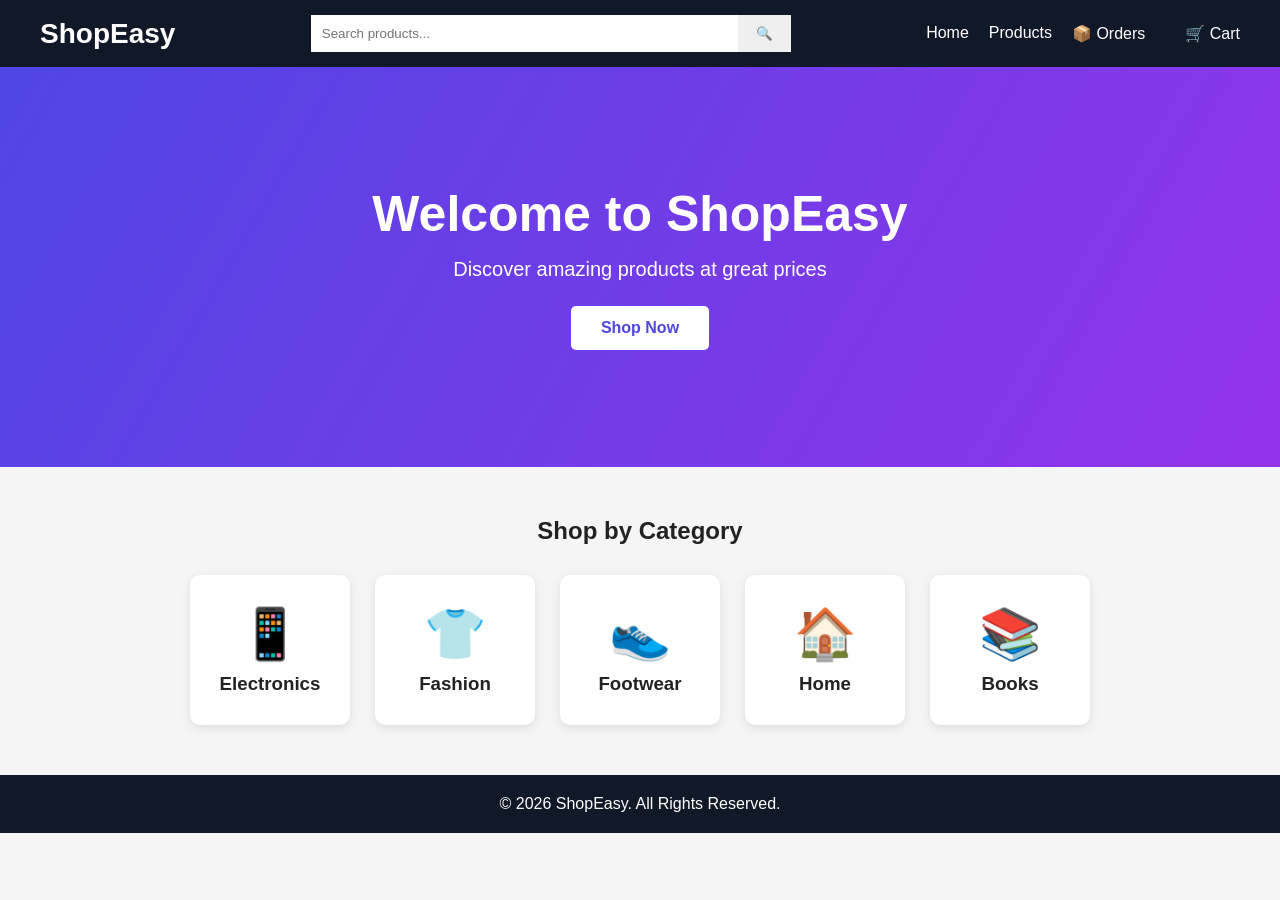
<file: index.html>
<!DOCTYPE html>
<html lang="en">

<head>

    <meta charset="UTF-8">

    <meta name="viewport"
          content="width=device-width, initial-scale=1.0">

    <title>ShopEasy - Online Shopping</title>

    <link rel="stylesheet"
          href="style.css">

</head>

<body>


    <!-- Navbar -->

    <header class="navbar">

        <div class="logo">
            ShopEasy
        </div>


        <div class="search-box">

            <input
                type="text"
                placeholder="Search products...">

            <button>
                🔍
            </button>

        </div>


        <nav class="nav-links">

            <a href="index.html">
                Home
            </a>

            <a href="products.html">
                Products
            </a>
            <a href="orders.html">
            📦 Orders
            </a>
            <div id="user-status"></div>

            <a href="#">
                🛒 Cart
            </a>

        </nav>

    </header>


    <!-- Hero Section -->

    <section class="hero">

        <div>

            <h1>
                Welcome to ShopEasy
            </h1>

            <p>
                Discover amazing products at great prices
            </p>

            <button class="shop-button">
                Shop Now
            </button>

        </div>

    </section>


    <!-- Categories -->

    <section class="categories">

        <h2>
            Shop by Category
        </h2>


        <div class="category-container">


            <div class="category-card">

                <div class="category-icon">
                    📱
                </div>

                <h3>
                    Electronics
                </h3>

            </div>


            <div class="category-card">

                <div class="category-icon">
                    👕
                </div>

                <h3>
                    Fashion
                </h3>

            </div>


            <div class="category-card">

                <div class="category-icon">
                    👟
                </div>

                <h3>
                    Footwear
                </h3>

            </div>


            <div class="category-card">

                <div class="category-icon">
                    🏠
                </div>

                <h3>
                    Home
                </h3>

            </div>


            <div class="category-card">

                <div class="category-icon">
                    📚
                </div>

                <h3>
                    Books
                </h3>

            </div>

        </div>

    </section>


    <!-- Footer -->

    <footer>

        <p>
            © 2026 ShopEasy.
            All Rights Reserved.
        </p>

    </footer>


</body>

</html>
</file>
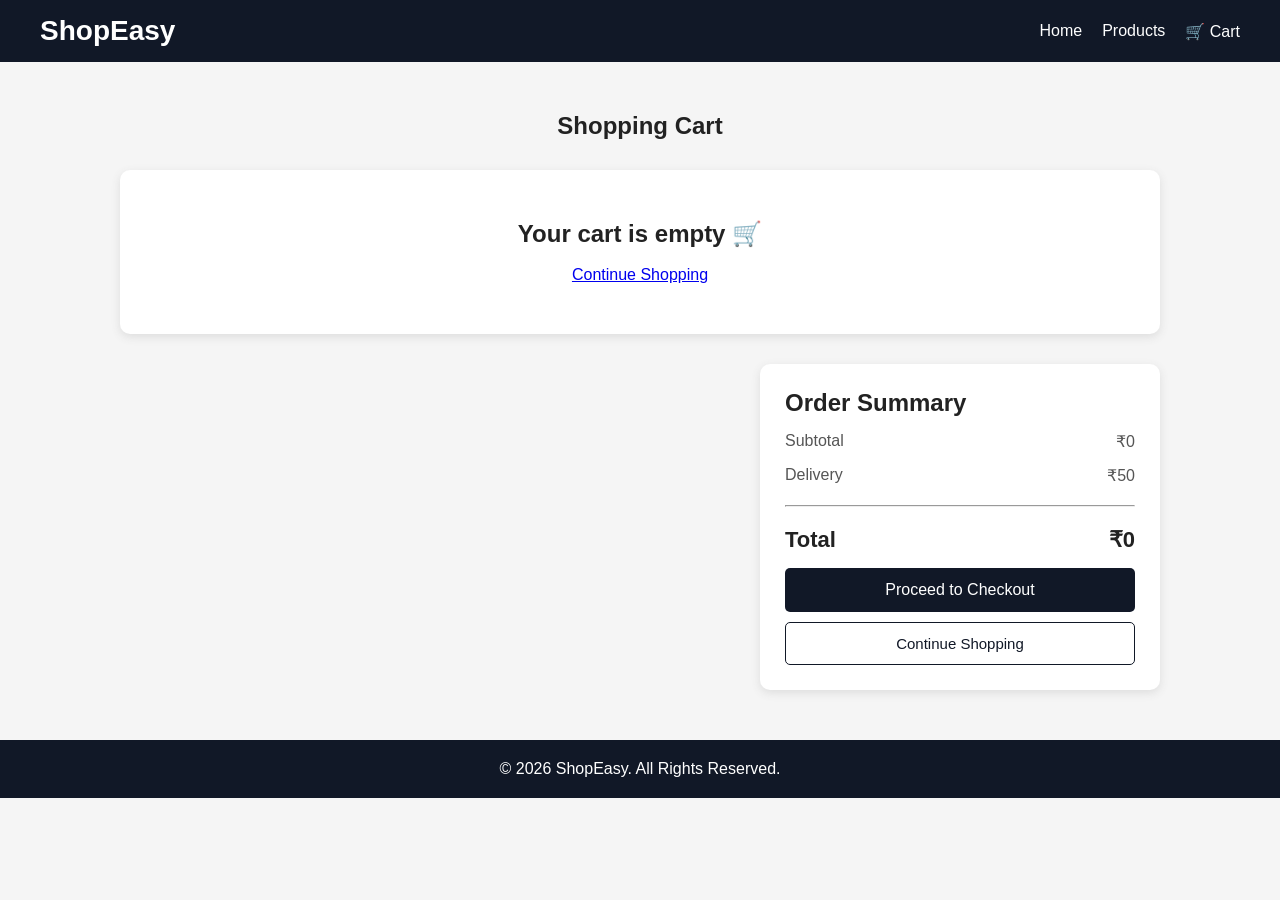
<file: cart.html>
<!DOCTYPE html>
<html lang="en">

<head>

    <meta charset="UTF-8">

    <meta name="viewport"
          content="width=device-width, initial-scale=1.0">

    <title>ShopEasy - Cart</title>

    <link rel="stylesheet"
          href="style.css">

</head>

<body>


    <!-- Navbar -->

    <header class="navbar">

        <div class="logo">
            ShopEasy
        </div>

        <nav class="nav-links">

            <a href="index.html">
                Home
            </a>

            <a href="products.html">
                Products
            </a>

            <a href="cart.html">
                🛒 Cart
            </a>

        </nav>

    </header>


    <!-- Cart Section -->

    <section class="cart-section">

        <h1>
            Shopping Cart
        </h1>


        <div id="cart-items">
        </div>


        <!-- Order Summary -->

        <div class="cart-summary">

    <h2>
        Order Summary
    </h2>

    <div class="summary-row">

        <span>
            Subtotal
        </span>

        <span>
            ₹<span id="subtotal">0</span>
        </span>

    </div>


    <div class="summary-row">

        <span>
            Delivery
        </span>

        <span>
            ₹<span id="delivery">50</span>
        </span>

    </div>


    <hr>


    <div class="summary-total">

        <span>
            Total
        </span>

        <span>
            ₹<span id="total">0</span>
        </span>

    </div>


    <button
        class="checkout-button"
        onclick="goToCheckout()">

        Proceed to Checkout

    </button>


    <button
        class="continue-shopping"
        onclick="window.location.href='products.html'">

        Continue Shopping

    </button>

    </div>
    </section>


    <!-- Footer -->

    <footer>

        <p>
            © 2026 ShopEasy.
            All Rights Reserved.
        </p>

    </footer>


    <script src="script.js"></script>

</body>

</html>
</file>
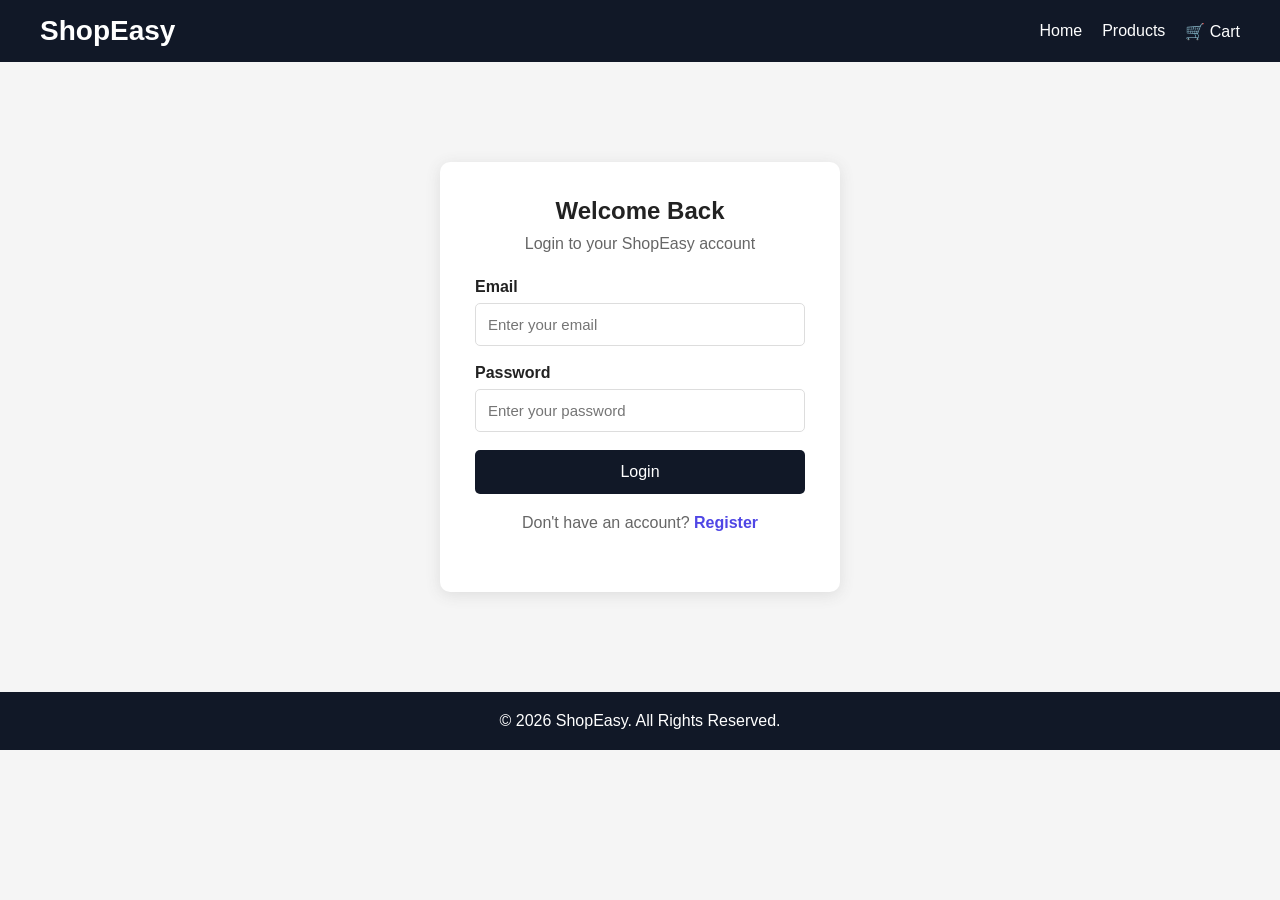
<file: checkout.html>
<!DOCTYPE html>
<html lang="en">

<head>

    <meta charset="UTF-8">

    <meta name="viewport"
          content="width=device-width, initial-scale=1.0">

    <title>ShopEasy - Checkout</title>

    <link rel="stylesheet"
          href="style.css">

</head>

<body onload="checkLogin()">

    <!-- Navbar -->

    <header class="navbar">

        <div class="logo">
            ShopEasy
        </div>

        <nav class="nav-links">

            <a href="index.html">
                Home
            </a>

            <a href="products.html">
                Products
            </a>

            <a href="cart.html">
                🛒 Cart
            </a>

        </nav>

    </header>


    <!-- Checkout -->

    <section class="checkout-section">

        <h1>
            Checkout
        </h1>

        <div class="checkout-container">


            <!-- Customer Details -->

            <div class="checkout-form">

                <h2>
                    Customer Details
                </h2>

                <label>
                    Full Name
                </label>

                <input
                    type="text"
                    id="customerName"
                    placeholder="Enter your name"
                >


                <label>
                    Email
                </label>

                <input
                    type="email"
                    id="customerEmail"
                    placeholder="Enter your email"
                >


                <label>
                    Phone Number
                </label>

                <input
                    type="tel"
                    id="customerPhone"
                    placeholder="Enter phone number"
                >


                <label>
                    Address
                </label>

                <textarea
                    id="customerAddress"
                    placeholder="Enter your address">
                </textarea>


                <label>
                    City
                </label>

                <input
                    type="text"
                    id="customerCity"
                    placeholder="Enter city"
                >


                <label>
                    Pincode
                </label>

                <input
                    type="text"
                    id="customerPincode"
                    placeholder="Enter pincode"
                >


                <h2>
                    Payment Method
                </h2>

                <label class="payment-option">

                    <input
                        type="radio"
                        name="payment"
                        value="COD"
                        checked
                    >

                    Cash on Delivery

                </label>


                <label class="payment-option">

                    <input
                        type="radio"
                        name="payment"
                        value="UPI"
                    >

                    UPI

                </label>


                <button
                    class="place-order-button"
                    onclick="placeOrder()">

                    Place Order

                </button>

            </div>


            <!-- Order Summary -->

            <div class="checkout-summary">

                <h2>
                    Order Summary
                </h2>

                <div id="checkout-items">
                </div>

                <hr>

                <p>
                    Subtotal:
                    ₹<span id="checkout-subtotal">0</span>
                </p>

                <p>
                    Delivery:
                    ₹50
                </p>

                <h2>
                    Total:
                    ₹<span id="checkout-total">0</span>
                </h2>

            </div>

        </div>

    </section>


    <footer>

        <p>
            © 2026 ShopEasy.
            All Rights Reserved.
        </p>

    </footer>


    <script src="script.js"></script>

</body>

</html>
</file>
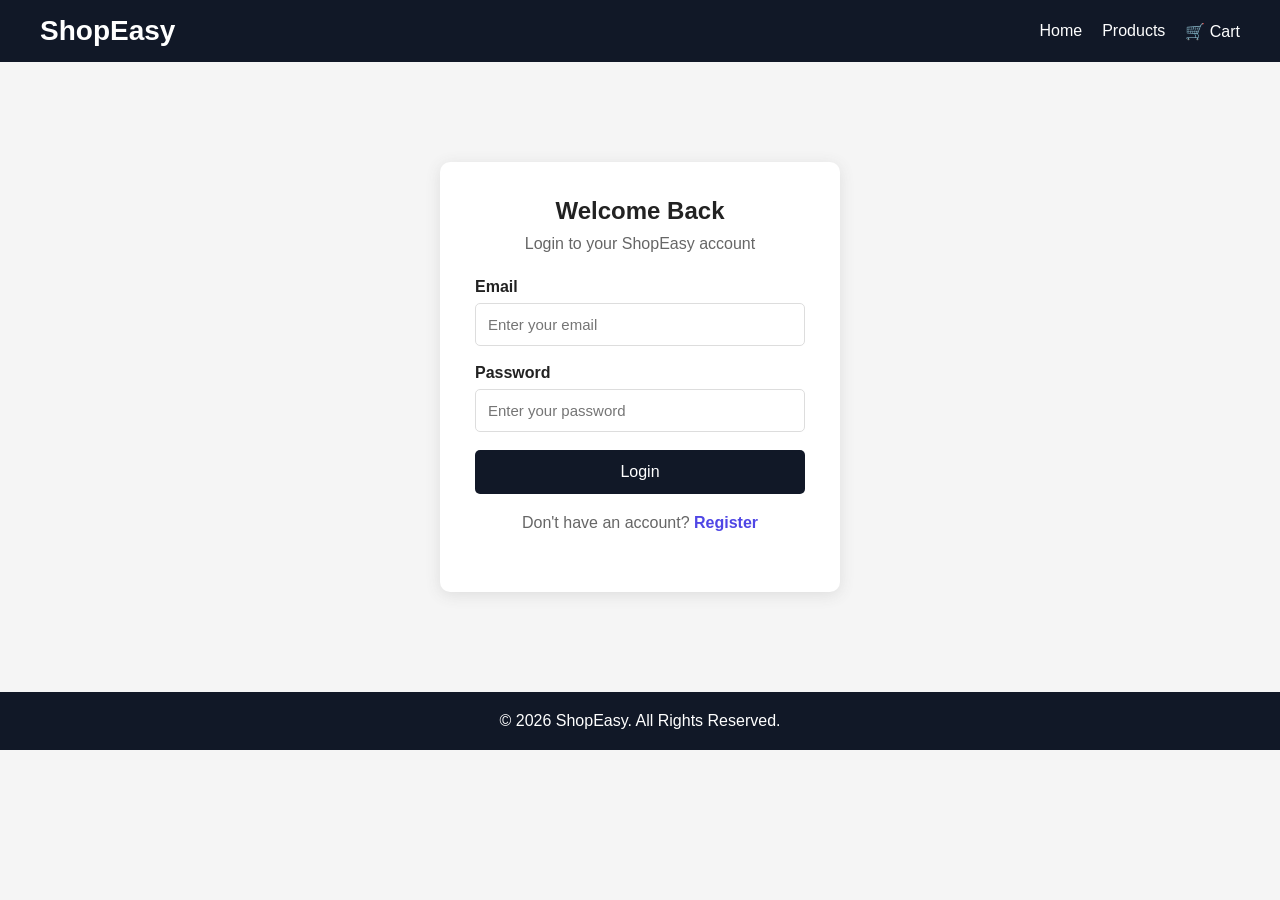
<file: login.html>
<!DOCTYPE html>
<html lang="en">

<head>

    <meta charset="UTF-8">

    <meta name="viewport"
          content="width=device-width, initial-scale=1.0">

    <title>ShopEasy - Login</title>

    <link rel="stylesheet"
          href="style.css">

</head>

<body>


    <!-- Navbar -->

    <header class="navbar">

        <div class="logo">
            ShopEasy
        </div>

        <nav class="nav-links">

            <a href="index.html">
                Home
            </a>

            <a href="products.html">
                Products
            </a>

            <a href="cart.html">
                🛒 Cart
            </a>

        </nav>

    </header>


    <!-- Login -->

    <section class="login-section">

        <div class="login-box">

            <h1>
                Welcome Back
            </h1>

            <p>
                Login to your ShopEasy account
            </p>


            <form onsubmit="loginUser(event)">

                <label>
                    Email
                </label>

                <input
                    type="email"
                    id="loginEmail"
                    placeholder="Enter your email"
                    required
                >


                <label>
                    Password
                </label>

                <input
                    type="password"
                    id="loginPassword"
                    placeholder="Enter your password"
                    required
                >


                <button type="submit">
                    Login
                </button>

            </form>


            <p class="register-text">

                Don't have an account?

                <a href="register.html">
                    Register
                </a>

            </p>

        </div>

    </section>


    <footer>

        <p>
            © 2026 ShopEasy.
            All Rights Reserved.
        </p>

    </footer>


    <script src="script.js"></script>

</body>

</html>
</file>
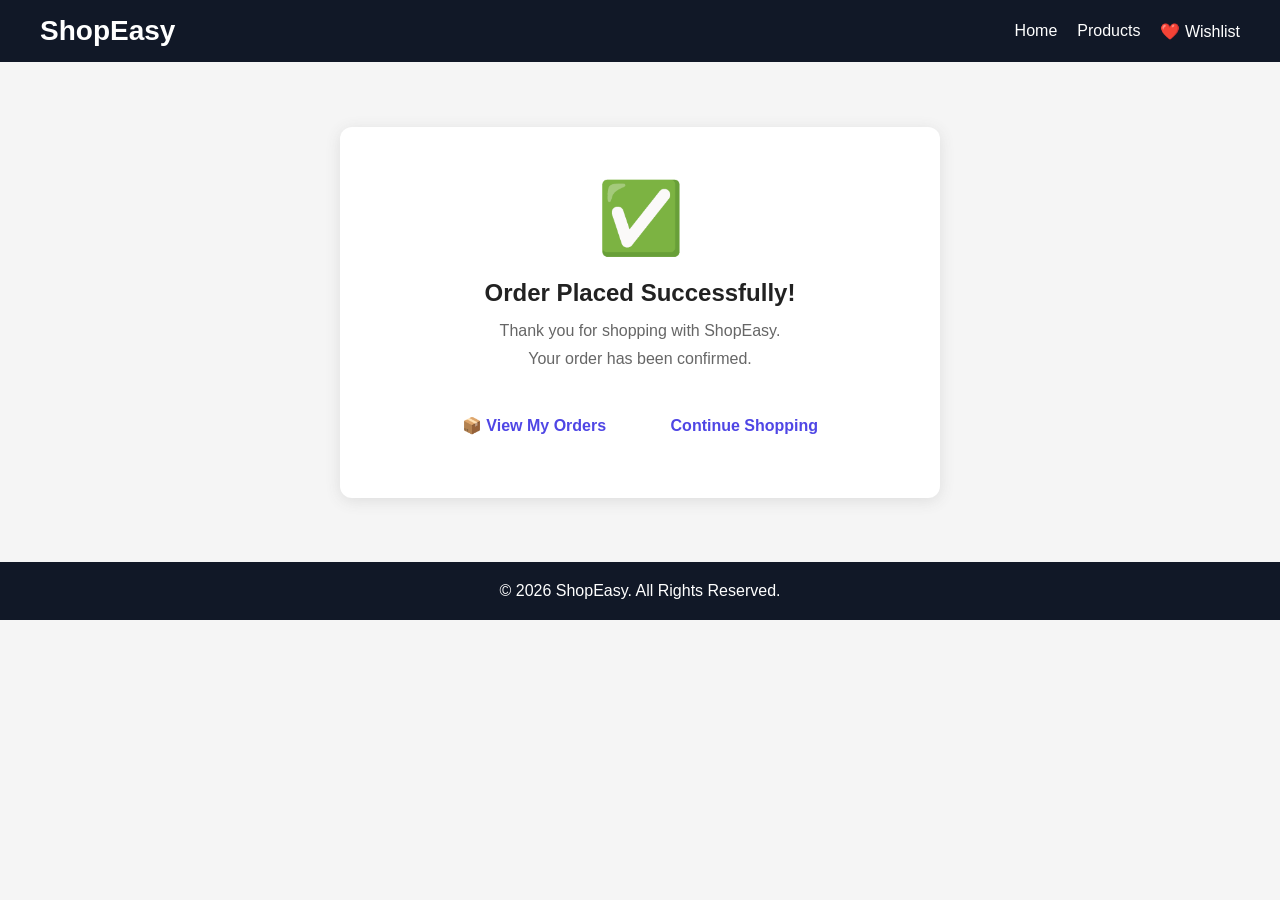
<file: order-success.html>
<!DOCTYPE html>
<html lang="en">

<head>

    <meta charset="UTF-8">

    <meta name="viewport"
          content="width=device-width, initial-scale=1.0">

    <title>ShopEasy - Order Success</title>

    <link rel="stylesheet"
          href="style.css">

</head>

<body>

    <header class="navbar">

        <div class="logo">
            ShopEasy
        </div>

        <nav class="nav-links">

            <a href="index.html">
                Home
            </a>

            <a href="products.html">
                Products
            </a>

            <a href="wishlist.html">
                ❤️ Wishlist
            </a>

        </nav>

    </header>


    <section class="success-section">

        <div class="success-box">

            <div class="success-icon">
                ✅
            </div>

            <h1>
                Order Placed Successfully!
            </h1>

            <p>
                Thank you for shopping with ShopEasy.
            </p>

            <p id="order-message">
                Your order has been confirmed.
            </p>
             <a
                href="orders.html"
                class="shop-button">

                 📦 View My Orders

             </a>
            <a
                href="products.html"
                class="shop-button">

                Continue Shopping

            </a>

        </div>

    </section>


    <footer>

        <p>
            © 2026 ShopEasy.
            All Rights Reserved.
        </p>

    </footer>


    <script src="script.js"></script>

</body>

</html>
</file>
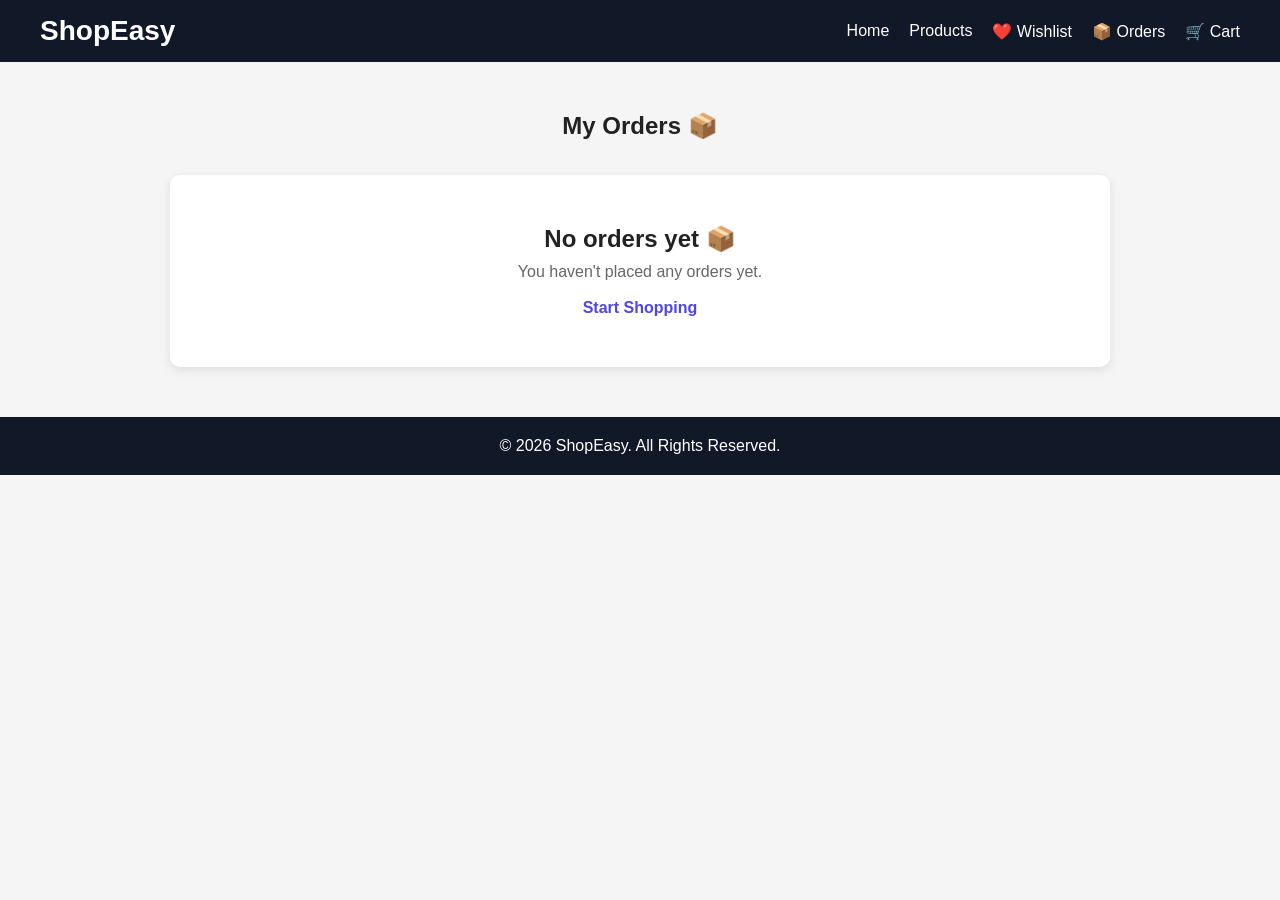
<file: orders.html>
<!DOCTYPE html>
<html lang="en">

<head>

    <meta charset="UTF-8">

    <meta name="viewport"
          content="width=device-width, initial-scale=1.0">

    <title>ShopEasy - My Orders</title>

    <link rel="stylesheet"
          href="style.css">

</head>

<body>

    <!-- Navbar -->

    <header class="navbar">

        <div class="logo">
            ShopEasy
        </div>

        <nav class="nav-links">

            <a href="index.html">
                Home
            </a>

            <a href="products.html">
                Products
            </a>

            <a href="wishlist.html">
                ❤️ Wishlist
            </a>
            <a href="orders.html">
            📦 Orders
            </a>
            <a href="cart.html">
                🛒 Cart
            </a>

        </nav>

    </header>


    <!-- Orders -->

    <section class="orders-section">

        <h1>
            My Orders 📦
        </h1>

        <div id="orders-container">

        </div>

    </section>


    <!-- Footer -->

    <footer>

        <p>
            © 2026 ShopEasy.
            All Rights Reserved.
        </p>

    </footer>


    <script src="script.js"></script>

</body>

</html>
</file>
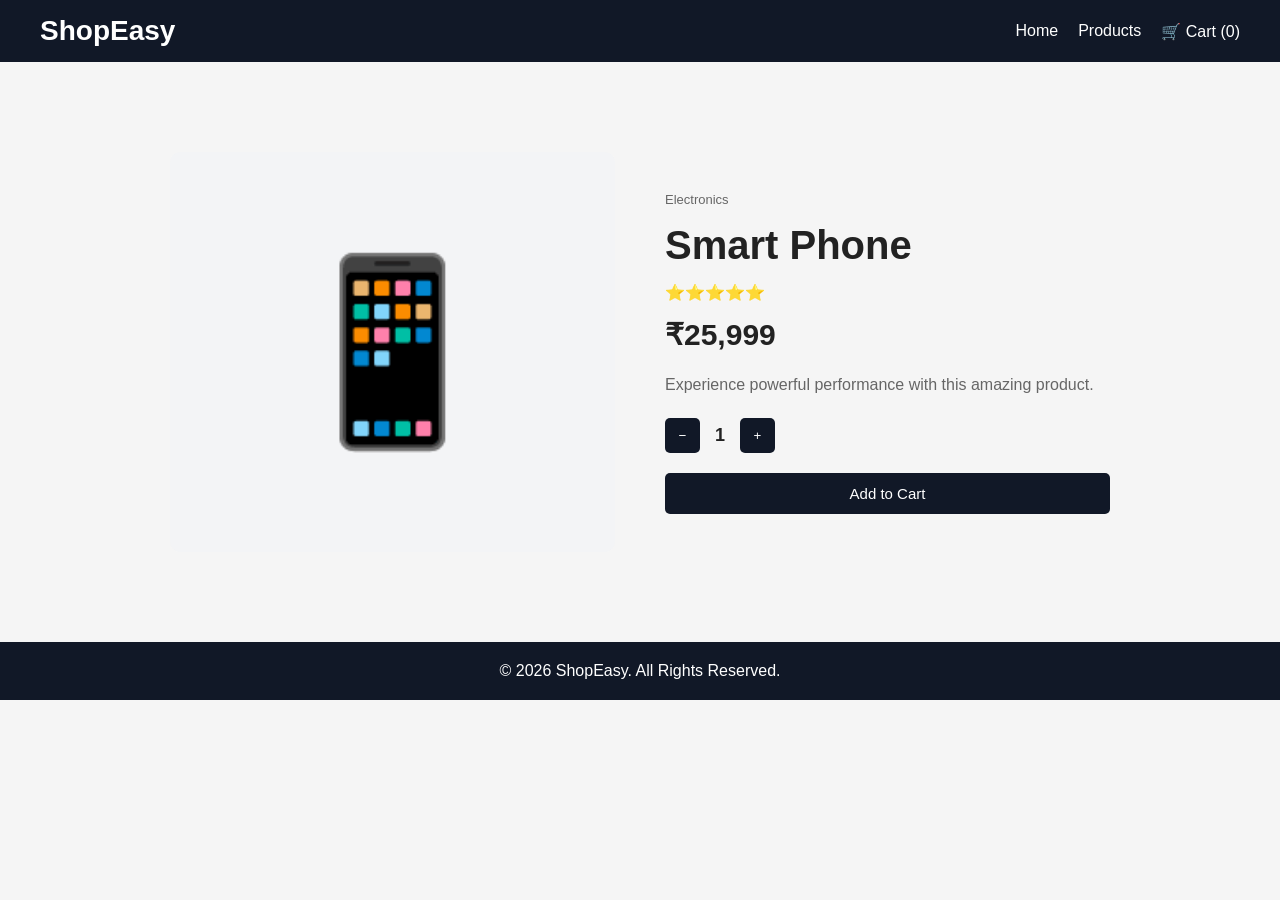
<file: product-details.html>
<!DOCTYPE html>
<html lang="en">

<head>

    <meta charset="UTF-8">

    <meta name="viewport"
          content="width=device-width, initial-scale=1.0">

    <title>ShopEasy - Product Details</title>

    <link rel="stylesheet"
          href="style.css">

</head>

<body>

    <!-- Navbar -->

    <header class="navbar">

        <div class="logo">
            ShopEasy
        </div>

        <nav class="nav-links">

            <a href="index.html">
                Home
            </a>

            <a href="products.html">
                Products
            </a>

            <a href="cart.html">
                🛒 Cart
                (<span id="cart-count">0</span>)
            </a>

        </nav>

    </header>


    <!-- Product Details -->

    <section class="product-details">

    <div class="details-image" id="detailsImage">
        📱
    </div>

    <div class="details-info">

        <span class="category" id="detailsCategory">
            Electronics
        </span>

        <h1 id="detailsName">
            Smart Phone
        </h1>

        <p class="rating">
            ⭐⭐⭐⭐⭐
        </p>

        <h2>
            ₹<span id="detailsPrice">25,999</span>
        </h2>

        <p class="description" id="detailsDescription">
            Experience powerful performance
            with this amazing product.
        </p>

        <div class="quantity-selector">

            <button onclick="changeDetailsQuantity(-1)">
                −
            </button>

            <span id="detailsQuantity">
                1
            </span>

            <button onclick="changeDetailsQuantity(1)">
                +
            </button>

        </div>

        <button
            class="cart-button"
            onclick="addDetailsProductToCart()">

            Add to Cart

        </button>

    </div>

</section>

    <footer>

        <p>
            © 2026 ShopEasy.
            All Rights Reserved.
        </p>

    </footer>


    <script src="script.js"></script>

</body>

</html>
</file>
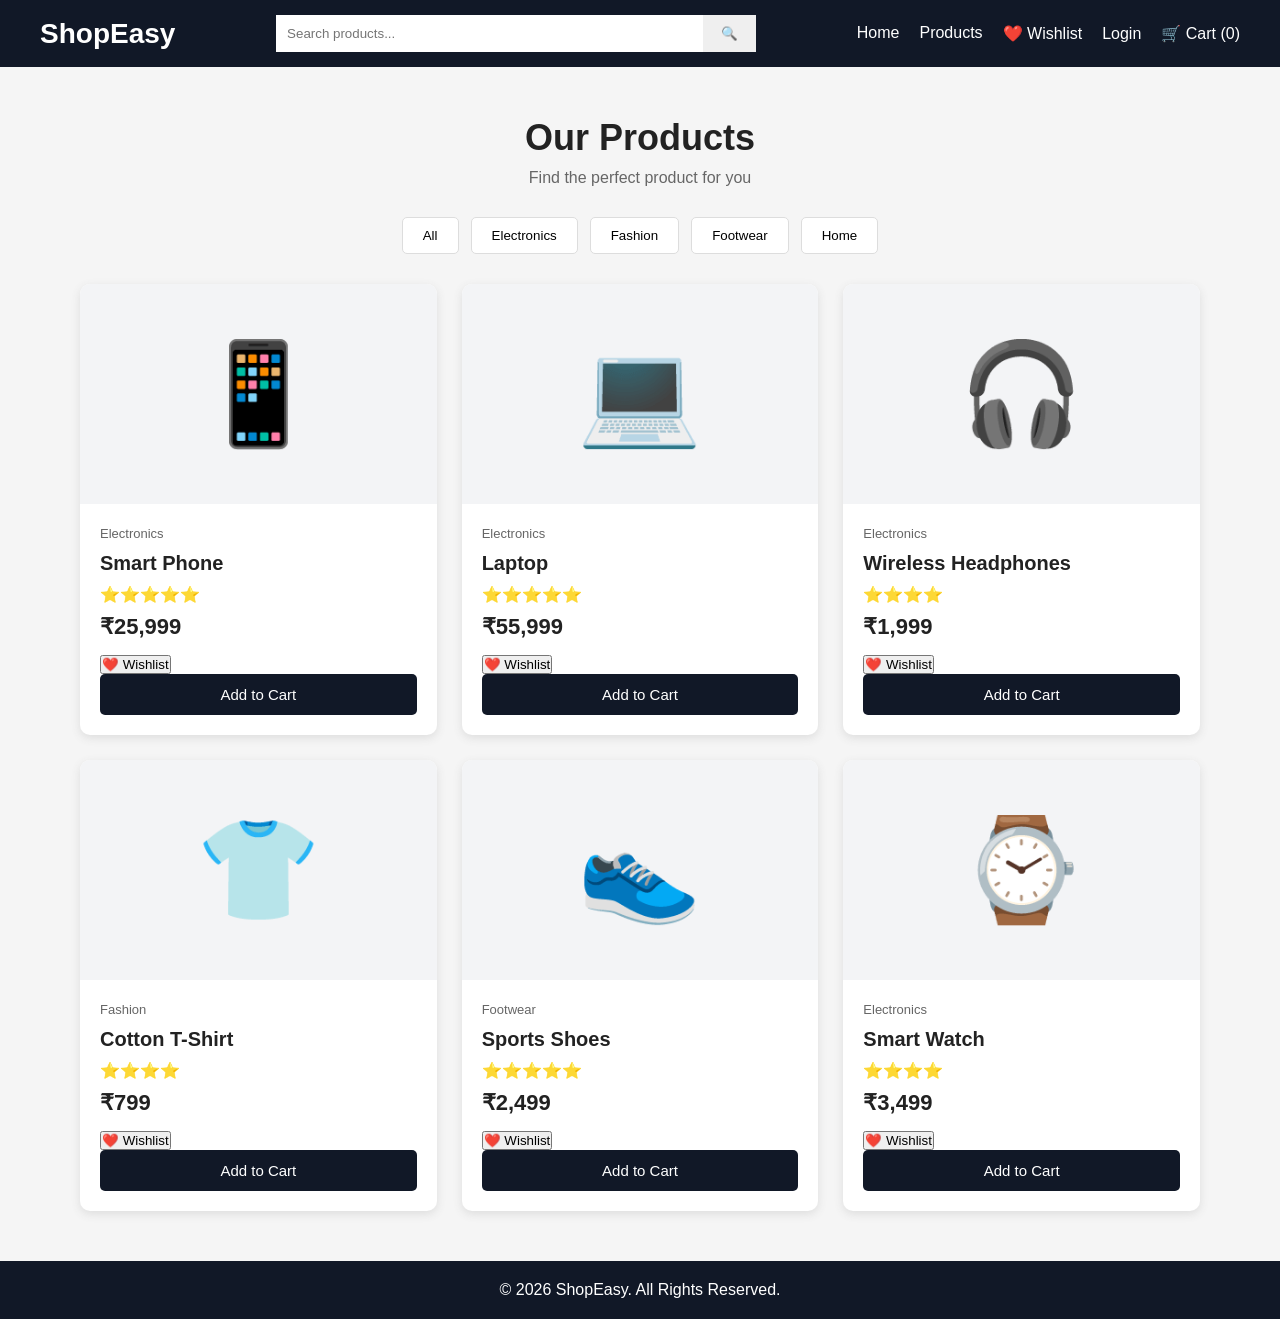
<file: products.html>
<!DOCTYPE html>
<html lang="en">

<head>

    <meta charset="UTF-8">

    <meta name="viewport"
          content="width=device-width, initial-scale=1.0">

    <title>ShopEasy - Products</title>

    <link rel="stylesheet"
          href="style.css">

</head>

<body>


    <!-- Navbar -->

    <header class="navbar">

        <div class="logo">
            ShopEasy
        </div>


        <div class="search-box">
             <input
        type="text"
        id="searchInput"
        placeholder="Search products...">

    <button onclick="searchProducts()">
        🔍
    </button>


        </div>


        <nav class="nav-links">

            <a href="index.html">
                Home
            </a>

            <a href="products.html">
                Products
            </a>
            <a href="wishlist.html">
            ❤️ Wishlist
            </a>
           <div id="user-status"></div>

            <a href="cart.html">
                🛒 Cart
                (<span id="cart-count">0</span>)
            </a>

        </nav>

    </header>


    <!-- Products Section -->

    <section class="products-section">

        <h1>
            Our Products
        </h1>

        <p class="products-subtitle">
            Find the perfect product for you
        </p>


        <!-- Category Filter -->

        <div class="filter-buttons">

    <button onclick="filterProducts('All')">
        All
    </button>

    <button onclick="filterProducts('Electronics')">
        Electronics
    </button>

    <button onclick="filterProducts('Fashion')">
        Fashion
    </button>

    <button onclick="filterProducts('Footwear')">
        Footwear
    </button>

    <button onclick="filterProducts('Home')">
        Home
    </button>

</div>


        <!-- Products -->

        <div class="product-container">


            <!-- Product 1 -->

            <div class="product-card">

                <div class="product-image">
                    📱
                </div>

                <div class="product-info">

                    <span class="category">
                        Electronics
                    </span>

                    <h3 onclick="openProductDetails('Smart Phone')"
    style="cursor: pointer;">
    Smart Phone
</h3>
                    <p class="rating">
                        ⭐⭐⭐⭐⭐
                    </p>

                    <p class="price">
                        ₹25,999
                    </p>
                    <button class="wishlist-button"
                    onclick="addToWishlist('Smart Phone')">
                    ❤️ Wishlist
                    </button>
                    <button class="cart-button"
                        onclick="addToCart('Smart Phone', 25999)">
                        Add to Cart
                    </button>

                </div>

            </div>


            <!-- Product 2 -->

            <div class="product-card">

                <div class="product-image">
                    💻
                </div>

                <div class="product-info">

                    <span class="category">
                        Electronics
                    </span>

                    <h3 onclick="openProductDetails('Laptop')"
                    style="cursor: pointer;">
                    Laptop
                    </h3>

                    <p class="rating">
                        ⭐⭐⭐⭐⭐
                    </p>

                    <p class="price">
                        ₹55,999
                    </p>
                    <button class="wishlist-button"
                    onclick="addToWishlist('Laptop')">
                    ❤️ Wishlist
                    </button>
                    <button class="cart-button"
                        onclick="addToCart('Laptop', 55999)">
                        Add to Cart
                    </button>

                </div>

            </div>


            <!-- Product 3 -->

            <div class="product-card">

                <div class="product-image">
                    🎧
                </div>

                <div class="product-info">

                    <span class="category">
                        Electronics
                    </span>

                    <h3 onclick="openProductDetails('Wireless Headphones')"
    style="cursor: pointer;">
    Wireless Headphones
</h3>
                    <p class="rating">
                        ⭐⭐⭐⭐
                    </p>

                    <p class="price">
                        ₹1,999
                    </p>
                    <button class="wishlist-button"
                    onclick="addToWishlist('Wireless Headphones')">
                    ❤️ Wishlist
                    </button>
                    <button class="cart-button"
                        onclick="addToCart('Wireless Headphones', 1999)">
                        Add to Cart
                    </button>

                </div>

            </div>


            <!-- Product 4 -->

            <div class="product-card">

                <div class="product-image">
                    👕
                </div>

                <div class="product-info">

                    <span class="category">
                        Fashion
                    </span>

                  <h3 onclick="openProductDetails('Cotton T-Shirt')"
    style="cursor: pointer;">
    Cotton T-Shirt
</h3>

                    <p class="rating">
                        ⭐⭐⭐⭐
                    </p>

                    <p class="price">
                        ₹799
                    </p>
                    <button class="wishlist-button"
                    onclick="addToWishlist('Cotton T-Shirt')">
                    ❤️ Wishlist
                    </button>

                    <button class="cart-button"
                         onclick="addToCart('Cotton T-Shirt', 799)">
                        Add to Cart
                    </button>

                </div>

            </div>


            <!-- Product 5 -->

            <div class="product-card">

                <div class="product-image">
                    👟
                </div>

                <div class="product-info">

                    <span class="category">
                        Footwear
                    </span>

                    <h3 onclick="openProductDetails('Sports Shoes')"
    style="cursor: pointer;">
    Sports Shoes
</h3>
                    <p class="rating">
                        ⭐⭐⭐⭐⭐
                    </p>

                    <p class="price">
                        ₹2,499
                    </p>
                    <button class="wishlist-button"
                    onclick="addToWishlist('Sports Shoes')">
                    ❤️ Wishlist
                    </button>
                    <button class="cart-button"
                         onclick="addToCart('Sports Shoes', 2499)">
                        Add to Cart
                    </button>

                </div>

            </div>


            <!-- Product 6 -->

            <div class="product-card">

                <div class="product-image">
                    ⌚
                </div>

                <div class="product-info">

                    <span class="category">
                        Electronics
                    </span>

                   <h3 onclick="openProductDetails('Smart Watch')"
    style="cursor: pointer;">
    Smart Watch
</h3>

                    <p class="rating">
                        ⭐⭐⭐⭐
                    </p>

                    <p class="price">
                        ₹3,499
                    </p>
                     <button class="wishlist-button"
                    onclick="addToWishlist('Smart Watch')">
                    ❤️ Wishlist
                    </button>
                    <button class="cart-button"
                        onclick="addToCart('Smart Watch', 3499)">
                        Add to Cart
                    </button>

                </div>

            </div>

        </div>

    </section>


    <!-- Footer -->

    <footer>

        <p>
            © 2026 ShopEasy.
            All Rights Reserved.
        </p>

    </footer>
     <script src="script.js"></script>

</body>

</html>
</file>
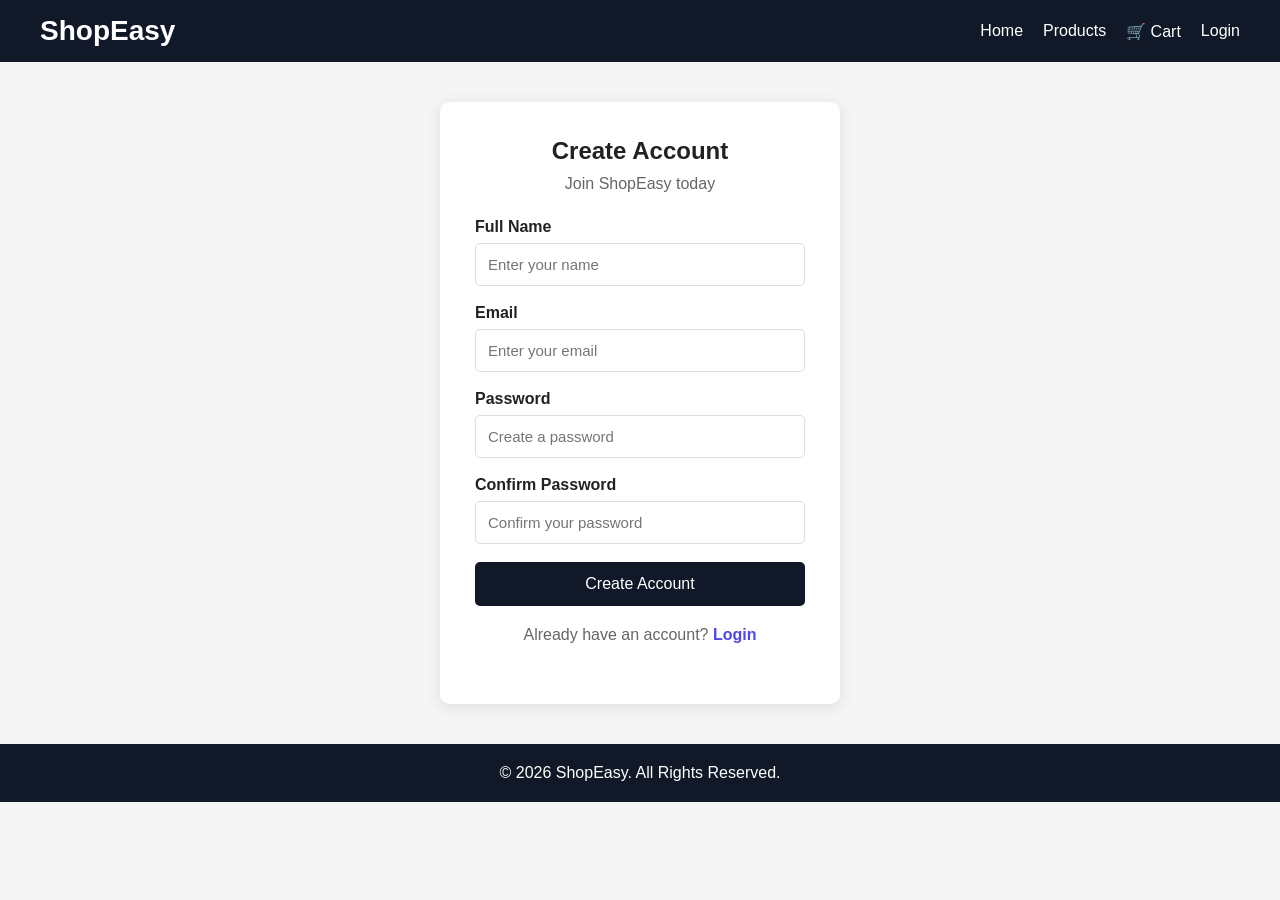
<file: register.html>
<!DOCTYPE html>
<html lang="en">

<head>

    <meta charset="UTF-8">

    <meta name="viewport"
          content="width=device-width, initial-scale=1.0">

    <title>ShopEasy - Register</title>

    <link rel="stylesheet"
          href="style.css">

</head>

<body>


    <!-- Navbar -->

    <header class="navbar">

        <div class="logo">
            ShopEasy
        </div>

        <nav class="nav-links">

            <a href="index.html">
                Home
            </a>

            <a href="products.html">
                Products
            </a>

            <a href="cart.html">
                🛒 Cart
            </a>

            <a href="login.html">
                Login
            </a>

        </nav>

    </header>


    <!-- Register -->

    <section class="login-section">

        <div class="login-box">

            <h1>
                Create Account
            </h1>

            <p>
                Join ShopEasy today
            </p>


            <form onsubmit="registerUser(event)">

                <label>
                    Full Name
                </label>

                <input
                    type="text"
                    id="registerName"
                    placeholder="Enter your name"
                    required
                >


                <label>
                    Email
                </label>

                <input
                    type="email"
                    id="registerEmail"
                    placeholder="Enter your email"
                    required
                >


                <label>
                    Password
                </label>

                <input
                    type="password"
                    id="registerPassword"
                    placeholder="Create a password"
                    required
                >


                <label>
                    Confirm Password
                </label>

                <input
                    type="password"
                    id="confirmPassword"
                    placeholder="Confirm your password"
                    required
                >


                <button type="submit">
                    Create Account
                </button>

            </form>


            <p class="register-text">

                Already have an account?

                <a href="login.html">
                    Login
                </a>

            </p>

        </div>

    </section>


    <footer>

        <p>
            © 2026 ShopEasy.
            All Rights Reserved.
        </p>

    </footer>


    <script src="script.js"></script>

</body>

</html>
</file>
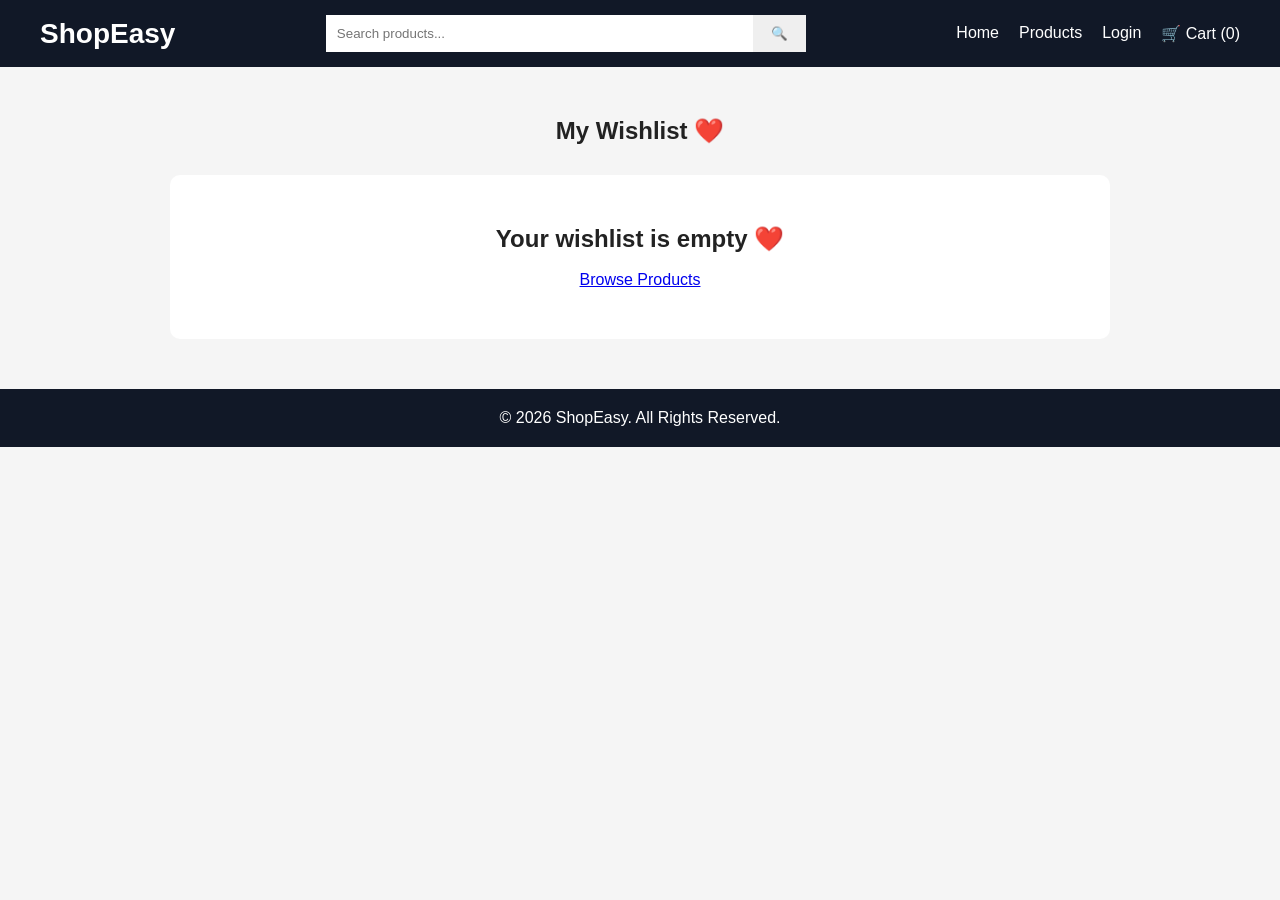
<file: wishlist.html>
<!DOCTYPE html>
<html lang="en">

<head>

    <meta charset="UTF-8">

    <meta name="viewport"
          content="width=device-width, initial-scale=1.0">

    <title>ShopEasy - Wishlist</title>

    <link rel="stylesheet"
          href="style.css">

</head>

<body>

    <!-- Navbar -->

    <header class="navbar">

        <div class="logo">
            ShopEasy
        </div>

        <div class="search-box">

            <input
                type="text"
                id="searchInput"
                placeholder="Search products...">

            <button onclick="searchProducts()">
                🔍
            </button>

        </div>

        <nav class="nav-links">

            <a href="index.html">
                Home
            </a>

            <a href="products.html">
                Products
            </a>

            <a href="login.html">
                Login
            </a>

            <a href="cart.html">
                🛒 Cart
                (<span id="cart-count">0</span>)
            </a>

        </nav>

    </header>


    <!-- Wishlist -->

    <section class="wishlist-section">

        <h1>
            My Wishlist ❤️
        </h1>

        <div id="wishlist-items">

        </div>

    </section>


    <!-- Footer -->

    <footer>

        <p>
            © 2026 ShopEasy.
            All Rights Reserved.
        </p>

    </footer>


    <script src="script.js"></script>

</body>

</html>
</file>
<file: style.css>
* {
    margin: 0;
    padding: 0;
    box-sizing: border-box;
}

body {
    font-family: Arial, sans-serif;
    background-color: #f5f5f5;
    color: #222;
}

/* Navbar */

.navbar {
    background-color: #111827;
    color: white;

    display: flex;
    align-items: center;
    justify-content: space-between;

    padding: 15px 40px;
}

.logo {
    font-size: 28px;
    font-weight: bold;
}

.search-box {
    display: flex;
    width: 40%;
}

.search-box input {
    width: 100%;
    padding: 11px;

    border: none;
    outline: none;
}

.search-box button {
    padding: 11px 18px;

    border: none;
    cursor: pointer;
}

.nav-links {
    display: flex;
    gap: 20px;
}

.nav-links a {
    color: white;
    text-decoration: none;
}

/* Hero */

.hero {
    min-height: 400px;

    display: flex;
    justify-content: center;
    align-items: center;

    text-align: center;

    background: linear-gradient(
        120deg,
        #4f46e5,
        #9333ea
    );

    color: white;
}

.hero h1 {
    font-size: 50px;
    margin-bottom: 15px;
}

.hero p {
    font-size: 20px;
    margin-bottom: 25px;
}

.shop-button {
    background: white;
    color: #4f46e5;

    border: none;

    padding: 13px 30px;

    font-size: 16px;
    font-weight: bold;

    border-radius: 5px;

    cursor: pointer;
}

/* Categories */

.categories {
    padding: 50px 40px;
    text-align: center;
}

.categories h2 {
    margin-bottom: 30px;
}

.category-container {
    display: flex;
    justify-content: center;
    gap: 25px;

    flex-wrap: wrap;
}

.category-card {
    background: white;

    width: 160px;
    padding: 30px 20px;

    border-radius: 10px;

    box-shadow: 0 3px 10px #ddd;

    cursor: pointer;

    transition: 0.3s;
}

.category-card:hover {
    transform: translateY(-5px);
}

.category-icon {
    font-size: 50px;
    margin-bottom: 10px;
}

/* Footer */

footer {
    background-color: #111827;
    color: white;

    text-align: center;

    padding: 20px;
}

/* Mobile */

@media (max-width: 768px) {

    .navbar {
        flex-direction: column;
        gap: 15px;
    }

    .search-box {
        width: 90%;
    }

    .hero h1 {
        font-size: 35px;
    }

    .nav-links {
        gap: 12px;
    }
}
/* Products Page */

.products-section {
    padding: 50px 40px;
    max-width: 1200px;
    margin: auto;
}

.products-section h1 {
    text-align: center;
    font-size: 36px;
}

.products-subtitle {
    text-align: center;
    margin-top: 10px;
    color: #666;
}


/* Filter Buttons */

.filter-buttons {
    display: flex;
    justify-content: center;
    gap: 12px;

    margin: 30px 0;

    flex-wrap: wrap;
}

.filter-buttons button {
    padding: 10px 20px;

    border: 1px solid #ddd;
    background: white;

    border-radius: 5px;

    cursor: pointer;
}

.filter-buttons button:hover {
    background: #111827;
    color: white;
}


/* Product Container */

.product-container {
    display: grid;

    grid-template-columns:
        repeat(3, 1fr);

    gap: 25px;
}


/* Product Card */

.product-card {
    background: white;

    border-radius: 10px;

    overflow: hidden;

    box-shadow: 0 3px 10px #ddd;

    transition: 0.3s;
}

.product-card:hover {
    transform: translateY(-5px);
}


/* Product Image */

.product-image {
    height: 220px;

    display: flex;

    justify-content: center;
    align-items: center;

    background: #f3f4f6;

    font-size: 100px;
}


/* Product Info */

.product-info {
    padding: 20px;
}

.category {
    font-size: 13px;
    color: #666;
}

.product-info h3 {
    margin: 10px 0;
    font-size: 20px;
}

.rating {
    margin-bottom: 10px;
}

.price {
    font-size: 22px;
    font-weight: bold;

    margin-bottom: 15px;
}

.cart-button {
    width: 100%;

    padding: 12px;

    border: none;

    background: #111827;
    color: white;

    border-radius: 5px;

    cursor: pointer;

    font-size: 15px;
}

.cart-button:hover {
    background: #374151;
}


/* Mobile */

@media (max-width: 900px) {

    .product-container {
        grid-template-columns:
            repeat(2, 1fr);
    }

}

@media (max-width: 600px) {

    .product-container {
        grid-template-columns: 1fr;
    }

    .products-section {
        padding: 30px 20px;
    }

}
/* ==========================
   CART PAGE
   ========================== */

.cart-section {
    max-width: 1100px;
    margin: auto;
    padding: 50px 30px;
}

.cart-section h1 {
    text-align: center;
    margin-bottom: 30px;
}


/* Cart Item */

.cart-item {
    background: white;

    padding: 20px;

    margin-bottom: 15px;

    border-radius: 10px;

    box-shadow: 0 3px 10px #ddd;

    display: flex;

    align-items: center;

    justify-content: space-between;

    gap: 20px;
}

.cart-item h3 {
    margin-bottom: 8px;
}

.cart-price {
    font-weight: bold;
}


/* Quantity */

.quantity {
    display: flex;

    align-items: center;

    gap: 10px;
}

.quantity button {
    width: 30px;
    height: 30px;

    border: none;

    background: #111827;

    color: white;

    border-radius: 4px;

    cursor: pointer;
}


/* Remove */

.remove-button {
    border: none;

    background: #dc2626;

    color: white;

    padding: 8px 12px;

    border-radius: 5px;

    cursor: pointer;
}


/* Summary */

.cart-summary {
    background: white;

    max-width: 400px;

    margin: 30px 0 0 auto;

    padding: 25px;

    border-radius: 10px;

    box-shadow: 0 3px 10px #ddd;
}

.cart-summary p {
    margin: 15px 0;
}

.cart-summary hr {
    margin: 20px 0;
}

.checkout-button {
    width: 100%;

    padding: 13px;

    margin-top: 15px;

    border: none;

    background: #111827;

    color: white;

    border-radius: 5px;

    cursor: pointer;

    font-size: 16px;
}


/* Empty Cart */

.empty-cart {
    background: white;

    padding: 50px;

    text-align: center;

    border-radius: 10px;

    box-shadow: 0 3px 10px #ddd;
}


/* Mobile */

@media (max-width: 700px) {

    .cart-item {
        flex-direction: column;
        align-items: flex-start;
    }

    .cart-summary {
        margin-left: 0;
        max-width: 100%;
    }

}
/* ==========================
   CHECKOUT PAGE
   ========================== */

.checkout-section {
    max-width: 1100px;
    margin: auto;
    padding: 50px 30px;
}

.checkout-section > h1 {
    text-align: center;
    margin-bottom: 35px;
}

.checkout-container {
    display: grid;
    grid-template-columns: 2fr 1fr;
    gap: 30px;
}


/* Checkout Form */

.checkout-form,
.checkout-summary {
    background: white;
    padding: 30px;
    border-radius: 10px;
    box-shadow: 0 3px 10px #ddd;
}

.checkout-form h2,
.checkout-summary h2 {
    margin-bottom: 20px;
}

.checkout-form label {
    display: block;
    margin-top: 15px;
    margin-bottom: 7px;
    font-weight: bold;
}

.checkout-form input,
.checkout-form textarea {
    width: 100%;
    padding: 12px;

    border: 1px solid #ddd;
    border-radius: 5px;

    font-size: 15px;
}

.checkout-form textarea {
    height: 100px;
    resize: vertical;
}


/* Payment */

.payment-option {
    display: flex !important;
    align-items: center;
    gap: 10px;
    font-weight: normal !important;
}

.payment-option input {
    width: auto !important;
}


/* Place Order */

.place-order-button {
    width: 100%;

    margin-top: 25px;

    padding: 14px;

    border: none;

    background: #111827;
    color: white;

    border-radius: 5px;

    cursor: pointer;

    font-size: 16px;
}

.place-order-button:hover {
    background: #374151;
}


/* Checkout Items */

.checkout-item {
    display: flex;

    justify-content: space-between;

    margin-bottom: 15px;

    gap: 10px;
}

.checkout-summary p {
    margin: 15px 0;
}


/* Mobile */

@media (max-width: 800px) {

    .checkout-container {
        grid-template-columns: 1fr;
    }

}
/* ==========================
   LOGIN PAGE
   ========================== */

.login-section {
    min-height: 70vh;

    display: flex;

    justify-content: center;

    align-items: center;

    padding: 40px 20px;
}

.login-box {
    width: 100%;
    max-width: 400px;

    background: white;

    padding: 35px;

    border-radius: 10px;

    box-shadow: 0 3px 15px #ddd;
}

.login-box h1 {
    text-align: center;

    margin-bottom: 10px;
}

.login-box > p {
    text-align: center;

    color: #666;

    margin-bottom: 25px;
}

.login-box label {
    display: block;

    margin-bottom: 7px;

    font-weight: bold;
}

.login-box input {
    width: 100%;

    padding: 12px;

    margin-bottom: 18px;

    border: 1px solid #ddd;

    border-radius: 5px;

    font-size: 15px;
}

.login-box button {
    width: 100%;

    padding: 13px;

    border: none;

    border-radius: 5px;

    background: #111827;

    color: white;

    font-size: 16px;

    cursor: pointer;
}

.login-box button:hover {
    background: #374151;
}

.register-text {
    margin-top: 20px;
}

.register-text a {
    color: #4f46e5;

    text-decoration: none;

    font-weight: bold;
}
/* ==========================
   PRODUCT DETAILS
   ========================== */

.product-details {

    max-width: 1000px;

    margin: 60px auto;

    padding: 30px;

    display: grid;

    grid-template-columns: 1fr 1fr;

    gap: 50px;

    align-items: center;

}

.details-image {

    height: 400px;

    display: flex;

    justify-content: center;

    align-items: center;

    background: #f3f4f6;

    border-radius: 10px;

    font-size: 180px;

}

.details-info h1 {

    font-size: 40px;

    margin: 15px 0;

}

.details-info h2 {

    font-size: 30px;

    margin: 15px 0;

}

.description {

    color: #666;

    line-height: 1.6;

    margin: 20px 0;

}

.quantity-selector {

    display: flex;

    align-items: center;

    gap: 15px;

    margin: 20px 0;

}

.quantity-selector button {

    width: 35px;

    height: 35px;

    border: none;

    background: #111827;

    color: white;

    border-radius: 5px;

    cursor: pointer;

}

.quantity-selector span {

    font-size: 18px;

    font-weight: bold;

}


/* Mobile */

@media (max-width: 700px) {

    .product-details {

        grid-template-columns: 1fr;

        margin: 20px auto;

    }

    .details-info h1 {

        font-size: 30px;

    }

}
/* ==========================
   CART SUMMARY IMPROVEMENT
   ========================== */

.summary-row {
    display: flex;

    justify-content: space-between;

    margin: 15px 0;

    color: #555;
}

.summary-total {
    display: flex;

    justify-content: space-between;

    font-size: 22px;

    font-weight: bold;

    margin-top: 20px;
}

.continue-shopping {
    width: 100%;

    padding: 12px;

    margin-top: 10px;

    border: 1px solid #111827;

    background: white;

    color: #111827;

    border-radius: 5px;

    cursor: pointer;

    font-size: 15px;
}

.continue-shopping:hover {
    background: #f3f4f6;
}
/* ==========================
   WISHLIST
   ========================== */

.wishlist-section {
    max-width: 1000px;
    margin: auto;
    padding: 50px 30px;
}

.wishlist-section h1 {
    text-align: center;
    margin-bottom: 30px;
}

.wishlist-item {
    background: white;

    display: flex;
    align-items: center;
    gap: 20px;

    padding: 20px;

    margin-bottom: 20px;

    border-radius: 10px;

    box-shadow: 0 3px 10px #ddd;
}

.wishlist-image {
    width: 90px;
    height: 90px;

    display: flex;
    align-items: center;
    justify-content: center;

    background: #f3f4f6;

    border-radius: 8px;

    font-size: 50px;
}

.wishlist-info {
    flex: 1;
}

.wishlist-info h3 {
    margin-bottom: 8px;
}

.wishlist-info p {
    color: #666;
    margin-bottom: 8px;
}

.empty-wishlist {
    text-align: center;

    background: white;

    padding: 50px;

    border-radius: 10px;
}
.remove-wishlist-button {
    padding: 10px 15px;

    border: none;

    background: #dc2626;

    color: white;

    border-radius: 5px;

    cursor: pointer;
}

.remove-wishlist-button:hover {
    background: #b91c1c;
}
/* ==========================
   CHECKOUT PAGE
   ========================== */

.checkout-section {
    max-width: 1100px;

    margin: auto;

    padding: 50px 30px;
}

.checkout-section > h1 {
    text-align: center;

    margin-bottom: 35px;

    font-size: 36px;
}

.checkout-container {
    display: grid;

    grid-template-columns: 1.5fr 1fr;

    gap: 30px;

    align-items: start;
}

.checkout-form,
.checkout-summary {
    background: white;

    padding: 30px;

    border-radius: 10px;

    box-shadow: 0 3px 10px #ddd;
}

.checkout-form h2,
.checkout-summary h2 {
    margin-bottom: 20px;
}

.checkout-form label {
    display: block;

    margin-top: 15px;

    margin-bottom: 6px;

    font-weight: bold;
}

.checkout-form input,
.checkout-form textarea {
    width: 100%;

    padding: 12px;

    border: 1px solid #ddd;

    border-radius: 5px;

    outline: none;

    font-size: 15px;
}

.checkout-form textarea {
    min-height: 100px;

    resize: vertical;
}

.checkout-form input:focus,
.checkout-form textarea:focus {
    border-color: #4f46e5;
}

.payment-option {
    display: flex !important;

    align-items: center;

    gap: 8px;

    font-weight: normal !important;

    margin: 12px 0 !important;
}

.payment-option input {
    width: auto;
}

.place-order-button {
    width: 100%;

    padding: 13px;

    margin-top: 20px;

    border: none;

    background: #111827;

    color: white;

    border-radius: 5px;

    cursor: pointer;

    font-size: 16px;

    font-weight: bold;
}

.place-order-button:hover {
    background: #374151;
}

.checkout-item {
    display: flex;

    justify-content: space-between;

    gap: 15px;

    padding: 12px 0;

    border-bottom: 1px solid #eee;
}

.checkout-summary hr {
    margin: 20px 0;

    border: none;

    border-top: 1px solid #ddd;
}

.checkout-summary p {
    display: flex;

    justify-content: space-between;

    margin: 12px 0;
}

.checkout-summary h2:last-child {
    display: flex;

    justify-content: space-between;

    margin-top: 20px;
}


/* Mobile */

@media (max-width: 768px) {

    .checkout-container {
        grid-template-columns: 1fr;
    }

    .checkout-section {
        padding: 30px 20px;
    }

}
/* ==========================
   ORDER SUCCESS
   ========================== */

.success-section {
    min-height: 500px;

    display: flex;

    justify-content: center;

    align-items: center;

    padding: 40px 20px;
}

.success-box {
    background: white;

    max-width: 600px;

    width: 100%;

    text-align: center;

    padding: 50px 30px;

    border-radius: 12px;

    box-shadow: 0 3px 15px #ddd;
}

.success-icon {
    font-size: 70px;

    margin-bottom: 20px;
}

.success-box h1 {
    margin-bottom: 15px;
}

.success-box p {
    color: #666;

    margin-bottom: 10px;
}

.success-box .shop-button {
    display: inline-block;

    margin-top: 25px;

    text-decoration: none;
}
/* ==========================
   ORDERS PAGE
   ========================== */

.orders-section {
    max-width: 1000px;

    margin: auto;

    padding: 50px 30px;
}

.orders-section > h1 {
    text-align: center;

    margin-bottom: 35px;
}

.order-card {
    background: white;

    padding: 30px;

    border-radius: 10px;

    box-shadow: 0 3px 10px #ddd;
}

.order-header {
    display: flex;

    justify-content: space-between;

    gap: 20px;

    padding-bottom: 20px;

    border-bottom: 1px solid #ddd;
}

.order-header span {
    color: #666;
}

.customer-info {
    padding: 20px 0;

    border-bottom: 1px solid #ddd;
}

.customer-info h3,
.order-products h3 {
    margin-bottom: 12px;
}

.customer-info p {
    margin: 6px 0;

    color: #555;
}

.order-products {
    padding-top: 20px;
}

.order-item {
    display: flex;

    justify-content: space-between;

    padding: 12px 0;

    border-bottom: 1px solid #eee;
}

.empty-orders {
    background: white;

    text-align: center;

    padding: 50px 20px;

    border-radius: 10px;

    box-shadow: 0 3px 10px #ddd;
}

.empty-orders p {
    color: #666;

    margin-top: 10px;
}

.empty-orders a {
    color: #4f46e5;

    text-decoration: none;

    font-weight: bold;
}


@media (max-width: 600px) {

    .orders-section {
        padding: 30px 20px;
    }

    .order-header {
        flex-direction: column;
    }

}
#user-status {
    display: flex;
    align-items: center;
    gap: 10px;
}

#user-status a {
    color: white;
    text-decoration: none;
}

#user-status span {
    color: white;
}

#user-status button {
    padding: 6px 12px;
    border: none;
    border-radius: 5px;
    cursor: pointer;
}
</file>
